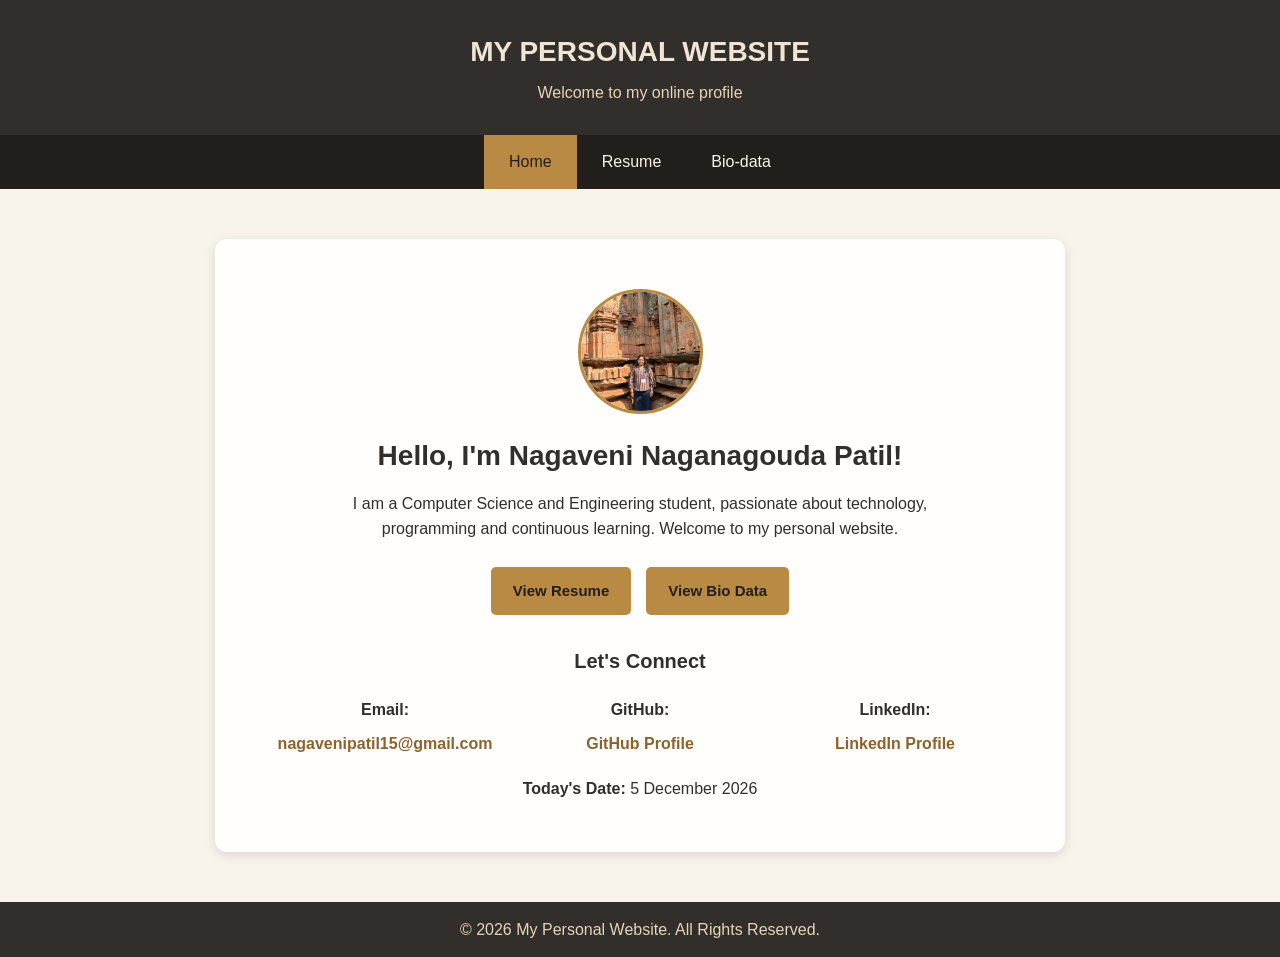
<file: index.html>
<!DOCTYPE html>
<html lang="en">
<head>
<meta charset="UTF-8">
<meta name="viewport" content="width=device-width, initial-scale=1.0">
<title>My Personal Website</title>
<link rel="stylesheet" href="style.css">

<script src="script.js" defer></script>

</head>

<body>

<!-- Header -->
<header>
<h1>MY PERSONAL WEBSITE</h1>
<p>Welcome to my online profile</p>
</header>

<!-- Navigation Bar -->
<nav>
<a href="index.html" aria-current="page">Home</a>

<a href="resume.html">Resume</a>

<a href="biodata.html">Bio-data</a>

</nav>

<!-- Home Page Content -->
<main class="home-container">

<!-- Profile Image -->
<div class="profile-circle">
<img src="nagveni.jpeg" alt="Shriraksha Gangur">

</div>

<h2>Hello, I'm Nagaveni Naganagouda Patil!</h2>

<p class="intro">
I am a Computer Science and Engineering student,
passionate about technology, programming and
continuous learning. Welcome to my personal website.
</p>

<!-- Navigation Buttons -->
<div class="home-buttons">
<a href="resume.html" class="secondary-button">

View Resume
</a>

<a href="biodata.html" class="secondary-button">

View Bio Data
</a>
</div>


<!-- Contact Section -->
<div class="contact-section">

<h3>Let's Connect</h3>

<div class="contact-links">

<!-- Email -->
<div class="contact-item">
<b>Email:</b>
<a href="https://mail.google.com/mail/?view=cm&fs=1&to=nagavenipatil15@gmail.com.com"

target="_blank"
rel="noopener noreferrer">
nagavenipatil15@gmail.com
</a>
</div>

<!-- GitHub -->
<div class="contact-item">
<b>GitHub:</b>
<a href="https://github.com/nagavenipatil15"

target="_blank"
rel="noopener noreferrer">
GitHub Profile
</a>
</div>

<!-- LinkedIn -->
<div class="contact-item">
<b>LinkedIn:</b>
<a href="https://www.linkedin.com/in/nagaveni-patil/"

target="_blank"
rel="noopener noreferrer">
LinkedIn Profile
</a>
</div>

</div>

</div>


<!-- Date -->
<p class="date-text">
<b>Today's Date:</b> 25 November 2026
</p>

</main>

<!-- Footer -->
<footer>
<p>&copy; 2026 My Personal Website. All Rights Reserved.</p>
</footer>

</body>
</html>
</file>
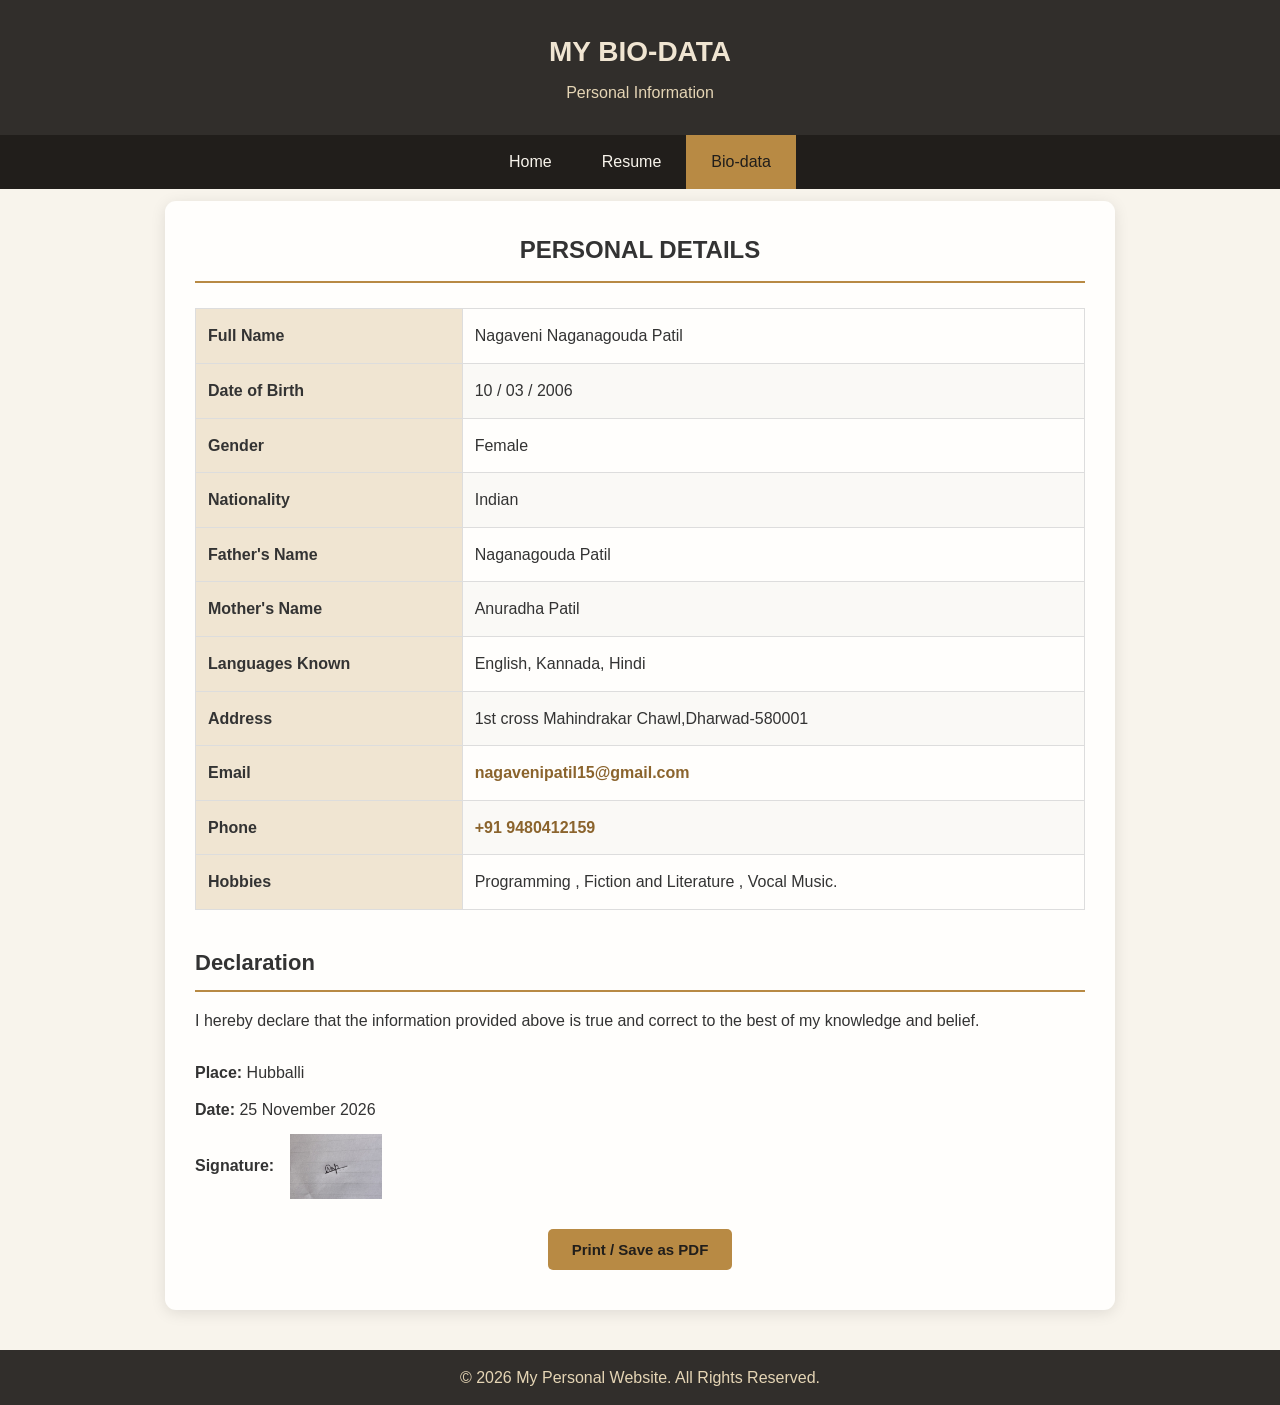
<file: biodata.html>
<!DOCTYPE html>
<html lang="en">

<head>
    <meta charset="UTF-8">
    <meta name="viewport" content="width=device-width, initial-scale=1.0">

    <title>My Bio-data</title>

    <link rel="stylesheet" href="style.css">
    <script src="script.js" defer></script>
</head>

<body>

    <!-- Header -->
    <header>
        <h1>MY BIO-DATA</h1>
        <p>Personal Information</p>
    </header>

    <!-- Navigation -->
    <nav>
        <a href="index.html">Home</a>
        <a href="resume.html">Resume</a>
        <a href="biodata.html" aria-current="page">Bio-data</a>
    </nav>

    <!-- Bio-data Content -->
    <main class="biodata-container">

        <h2 class="biodata-title">PERSONAL DETAILS</h2>

        <!-- Personal Information Table -->
        <div class="biodata-table-wrapper">

            <table class="biodata-table">

                <tr>
                    <th>Full Name</th>
                    <td>Nagaveni Naganagouda Patil</td>
                </tr>

                <tr>
                    <th>Date of Birth</th>
                    <td>10 / 03 / 2006</td>
                </tr>

                <tr>
                    <th>Gender</th>
                    <td>Female</td>
                </tr>

                <tr>
                    <th>Nationality</th>
                    <td>Indian</td>
                </tr>

                <tr>
                    <th>Father's Name</th>
                    <td>Naganagouda Patil</td>
                </tr>

                <tr>
                    <th>Mother's Name</th>
                    <td>Anuradha Patil</td>
                </tr>

                <tr>
                    <th>Languages Known</th>
                    <td>English, Kannada, Hindi</td>
                </tr>

                <tr>
                    <th>Address</th>
                    <td>1st cross Mahindrakar Chawl,Dharwad-580001</td>
                </tr>

                <tr>
                    <th>Email</th>
                    <td>
                        <a href="https://mail.google.com/mail/?view=cm&fs=1&to=nagavenipatil15@gmail.com"
                            target="_blank"
                         rel="noopener noreferrer">
                           nagavenipatil15@gmail.com
                        </a>
                    </td>
                </tr>

                <tr>
                    <th>Phone</th>
                    <td>
                        <a href="tel:+919480412159">
                            +91 9480412159
                        </a>
                    </td>
                </tr>

                <tr>
                    <th>Hobbies</th>
                    <td>
                        Programming , Fiction and Literature , Vocal Music.
                    </td>
                </tr>

            </table>

        </div>

        <!-- Declaration -->
        <section class="biodata-declaration">

            <h2>Declaration</h2>

            <p>
                I hereby declare that the information provided
                above is true and correct to the best of my
                knowledge and belief.
            </p>

            <!-- Signature Details -->
            <div class="biodata-signature">

                <p><b>Place:</b> Hubballi</p>

                <p><b>Date:</b> 25 November 2026</p>

                <div class="signature-image">
                    <b>Signature:</b>
                    <img src="nagaveni-sign.jpeg"
                         width="100"
                         height="65">
                </div>

            </div>

        </section>

        <!-- Print Button -->
        <div class="biodata-print">
            <button onclick="window.print()">
                Print / Save as PDF
            </button>
        </div>

    </main>

    <!-- Footer -->
    <footer>
        <p>
            &copy; 2026 My Personal Website.
            All Rights Reserved.
        </p>
    </footer>

</body>
</html>
</file>
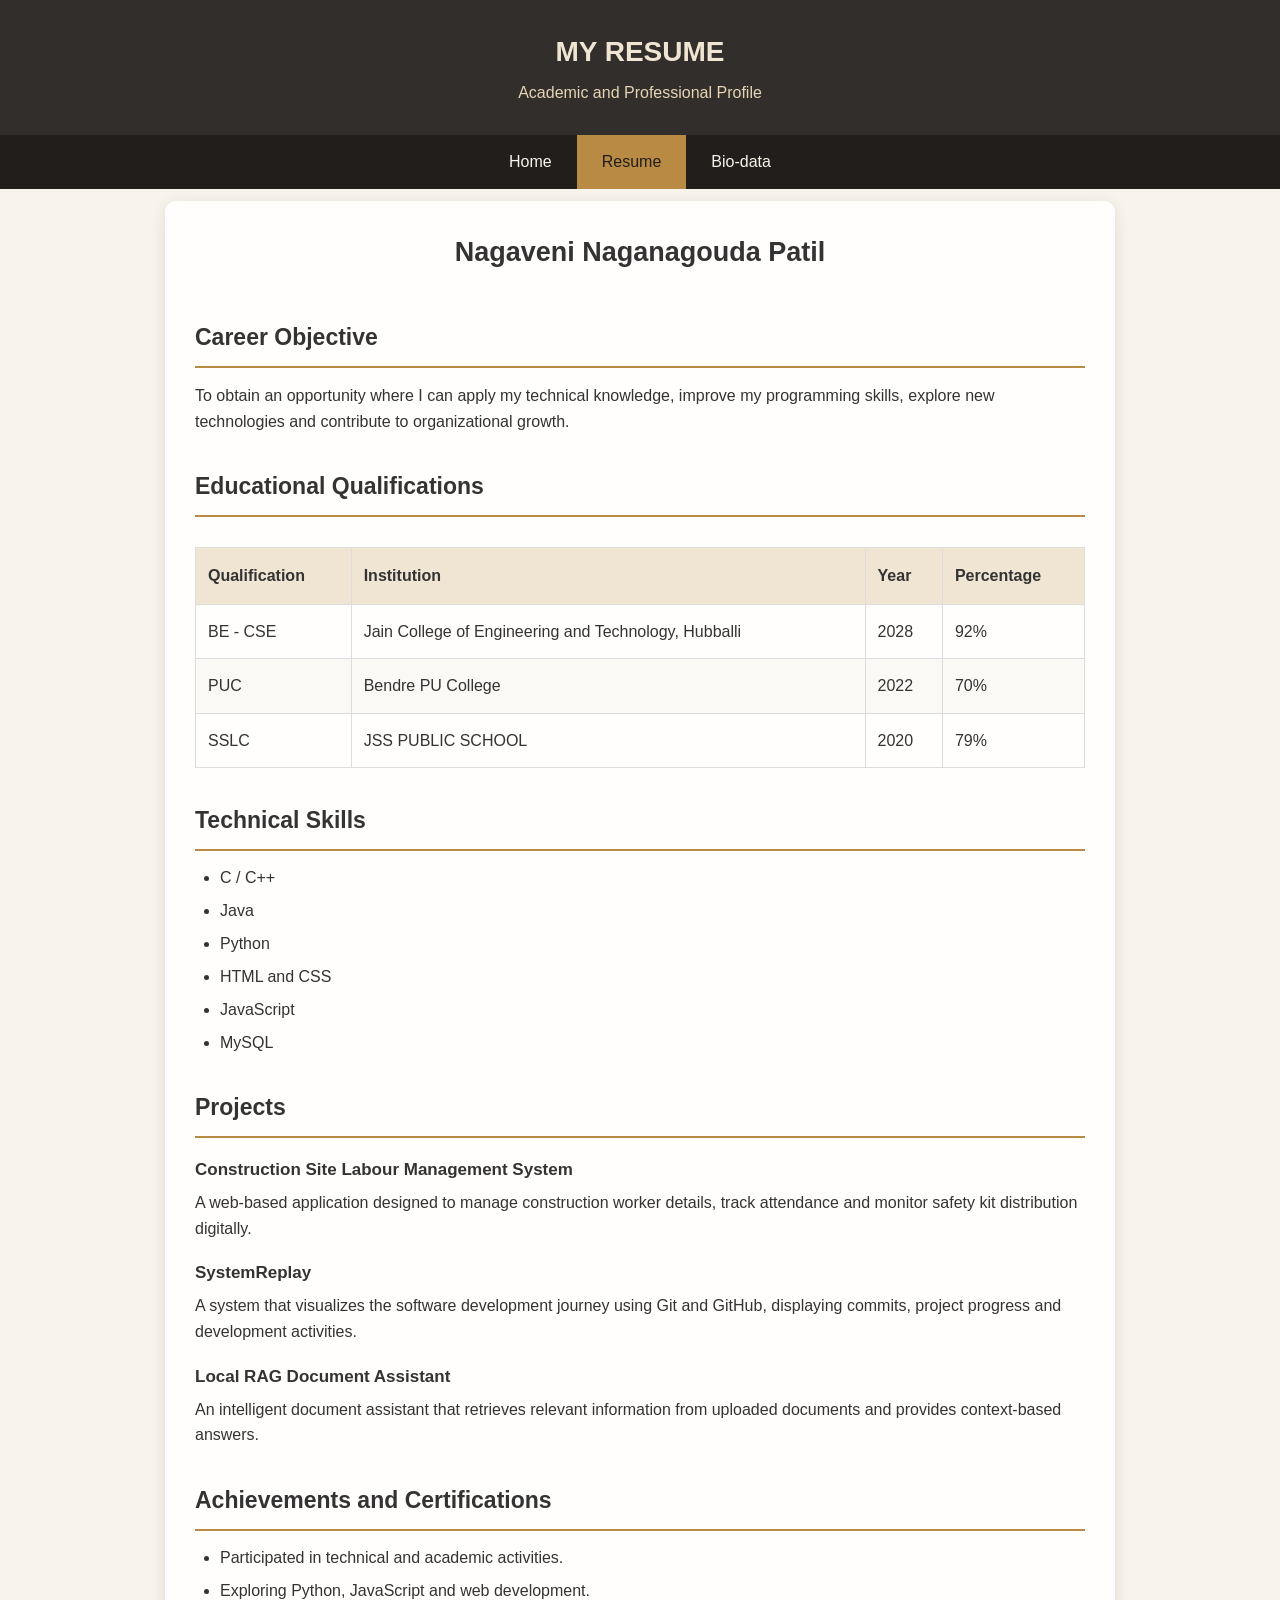
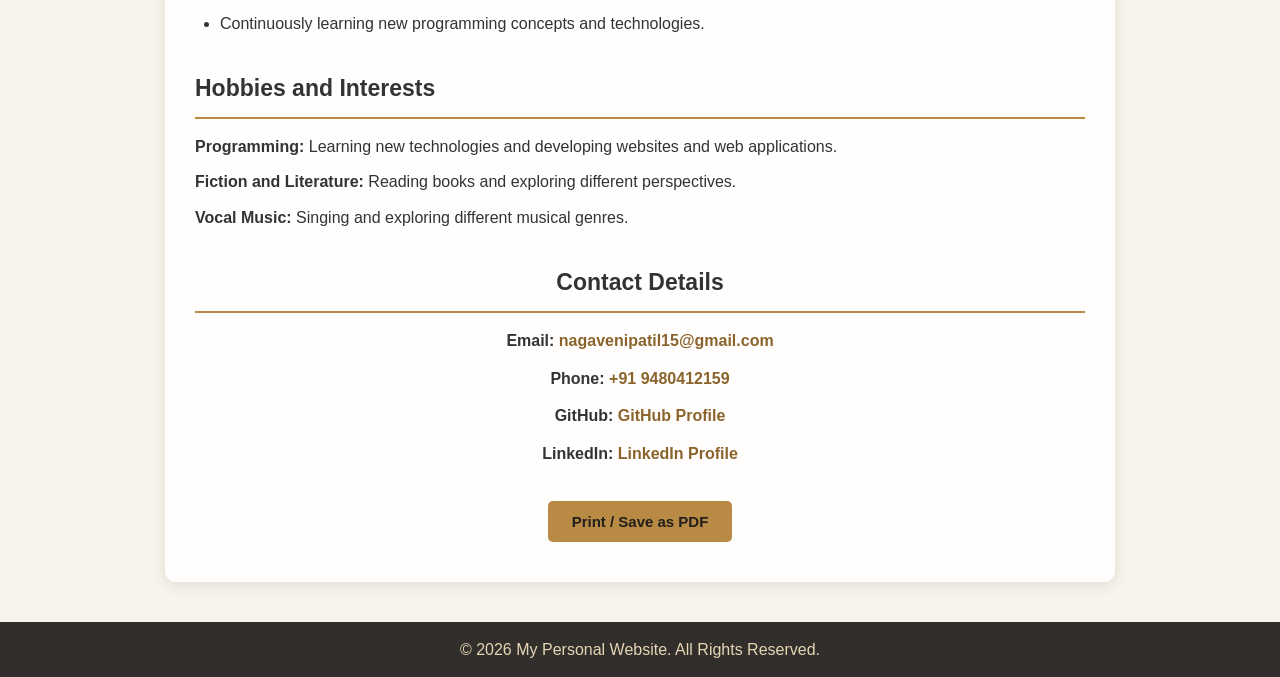
<file: Resume.html>
<!DOCTYPE html>
<html lang="en">
<head>
    <meta charset="UTF-8">
    <meta name="viewport" content="width=device-width, initial-scale=1.0">
    <title>Nagaveni Naganagouda Patil - Resume</title>
    <link rel="stylesheet" href="style.css">
    <script src="script.js" defer></script>
</head>

<body>

    <header>
        <h1>MY RESUME</h1>
        <p>Academic and Professional Profile</p>
    </header>

    <nav>
        <a href="index.html">Home</a>
        <a href="resume.html" aria-current="page">Resume</a>
        <a href="biodata.html">Bio-data</a>
    </nav>

    <main class="resume-container">

        <h2 class="resume-name">Nagaveni Naganagouda Patil</h2>

        <!-- Career Objective -->
        <section class="resume-section">
            <h2>Career Objective</h2>
            <p>
                To obtain an opportunity where I can apply my
                technical knowledge, improve my programming skills,
                explore new technologies and contribute to
                organizational growth.
            </p>
        </section>

        <!-- Education -->
        <section class="resume-section">
            <h2>Educational Qualifications</h2>

            <div class="table-wrapper">
                <table>
                    <thead>
                        <tr>
                            <th>Qualification</th>
                            <th>Institution</th>
                            <th>Year</th>
                            <th>Percentage</th>
                        </tr>
                    </thead>

                    <tbody>
                        <tr>
                            <td>BE - CSE</td>
                            <td> Jain College of Engineering and Technology, Hubballi</td>
                            <td>2028</td>
                            <td>92%</td>
                        </tr>

                        <tr>
                            <td>PUC</td>
                            <td>Bendre PU College</td>
                            <td>2022</td>
                            <td>70%</td>
                        </tr>

                        <tr>
                            <td>SSLC</td>
                            <td>JSS PUBLIC SCHOOL</td>
                            <td>2020</td>
                            <td>79%</td>
                        </tr>
                    </tbody>
                </table>
            </div>
        </section>

        <!-- Skills -->
        <section class="resume-section">
            <h2>Technical Skills</h2>

            <ul>
                <li>C / C++</li>
                <li>Java</li>
                <li>Python</li>
                <li>HTML and CSS</li>
                <li>JavaScript</li>
                <li>MySQL</li>
            </ul>
        </section>

        <!-- Projects -->
        <section class="resume-section">
            <h2>Projects</h2>

            <h3>Construction Site Labour Management System</h3>
            <p>
                A web-based application designed to manage
                construction worker details, track attendance
                and monitor safety kit distribution digitally.
            </p>

            <h3>SystemReplay</h3>
            <p>
                A system that visualizes the software development
                journey using Git and GitHub, displaying commits,
                project progress and development activities.
            </p>

            <h3>Local RAG Document Assistant</h3>
            <p>
                An intelligent document assistant that retrieves
                relevant information from uploaded documents
                and provides context-based answers.
            </p>
        </section>

        <!-- Achievements -->
        <section class="resume-section">
            <h2>Achievements and Certifications</h2>

            <ul>
                <li>Participated in technical and academic activities.</li>
                <li>Exploring Python, JavaScript and web development.</li>
                <li>Continuously learning new programming concepts and technologies.</li>
            </ul>
        </section>

        <!-- Hobbies -->
        <section class="resume-section">
            <h2>Hobbies and Interests</h2>

            <p>
                <b>Programming:</b>
                Learning new technologies and developing websites
                and web applications.
            </p>

            <p>
                <b>Fiction and Literature:</b>
                Reading books and exploring different perspectives.
            </p>

            <p>
                <b>Vocal Music:</b>
                Singing and exploring different musical genres.
            </p>
        </section>

        <!-- Contact -->
        <section class="resume-section contact-details">
            <h2>Contact Details</h2>

            <p>
                <b>Email:</b>
                <a href="https://mail.google.com/mail/?view=cm&fs=1&to=nagavenipatil15@gmail.com"
                    target="_blank"
                    rel="noopener noreferrer">
                    nagavenipatil15@gmail.com
                </a>
            </p>

            <p>
                <b>Phone:</b>
                <a href="tel:+919480412159">
                    +91 9480412159
                </a>
            </p>

            <p>
                <b>GitHub:</b>
                <a href="https://github.com/nagavenipatil15"
                   target="_blank" rel="noopener noreferrer">
                    GitHub Profile
                </a>
            </p>

            <p>
                <b>LinkedIn:</b>
                <a href="https://www.linkedin.com/in/nagaveni-patil/"
                   target="_blank" rel="noopener noreferrer">
                    LinkedIn Profile
                </a>
            </p>
        </section>

        <div class="resume-print">
            <button onclick="window.print()">
                Print / Save as PDF
            </button>
        </div>

    </main> 

    <footer>
        <p>&copy; 2026 My Personal Website. All Rights Reserved.</p>
    </footer>

</body>
</html>
</file>
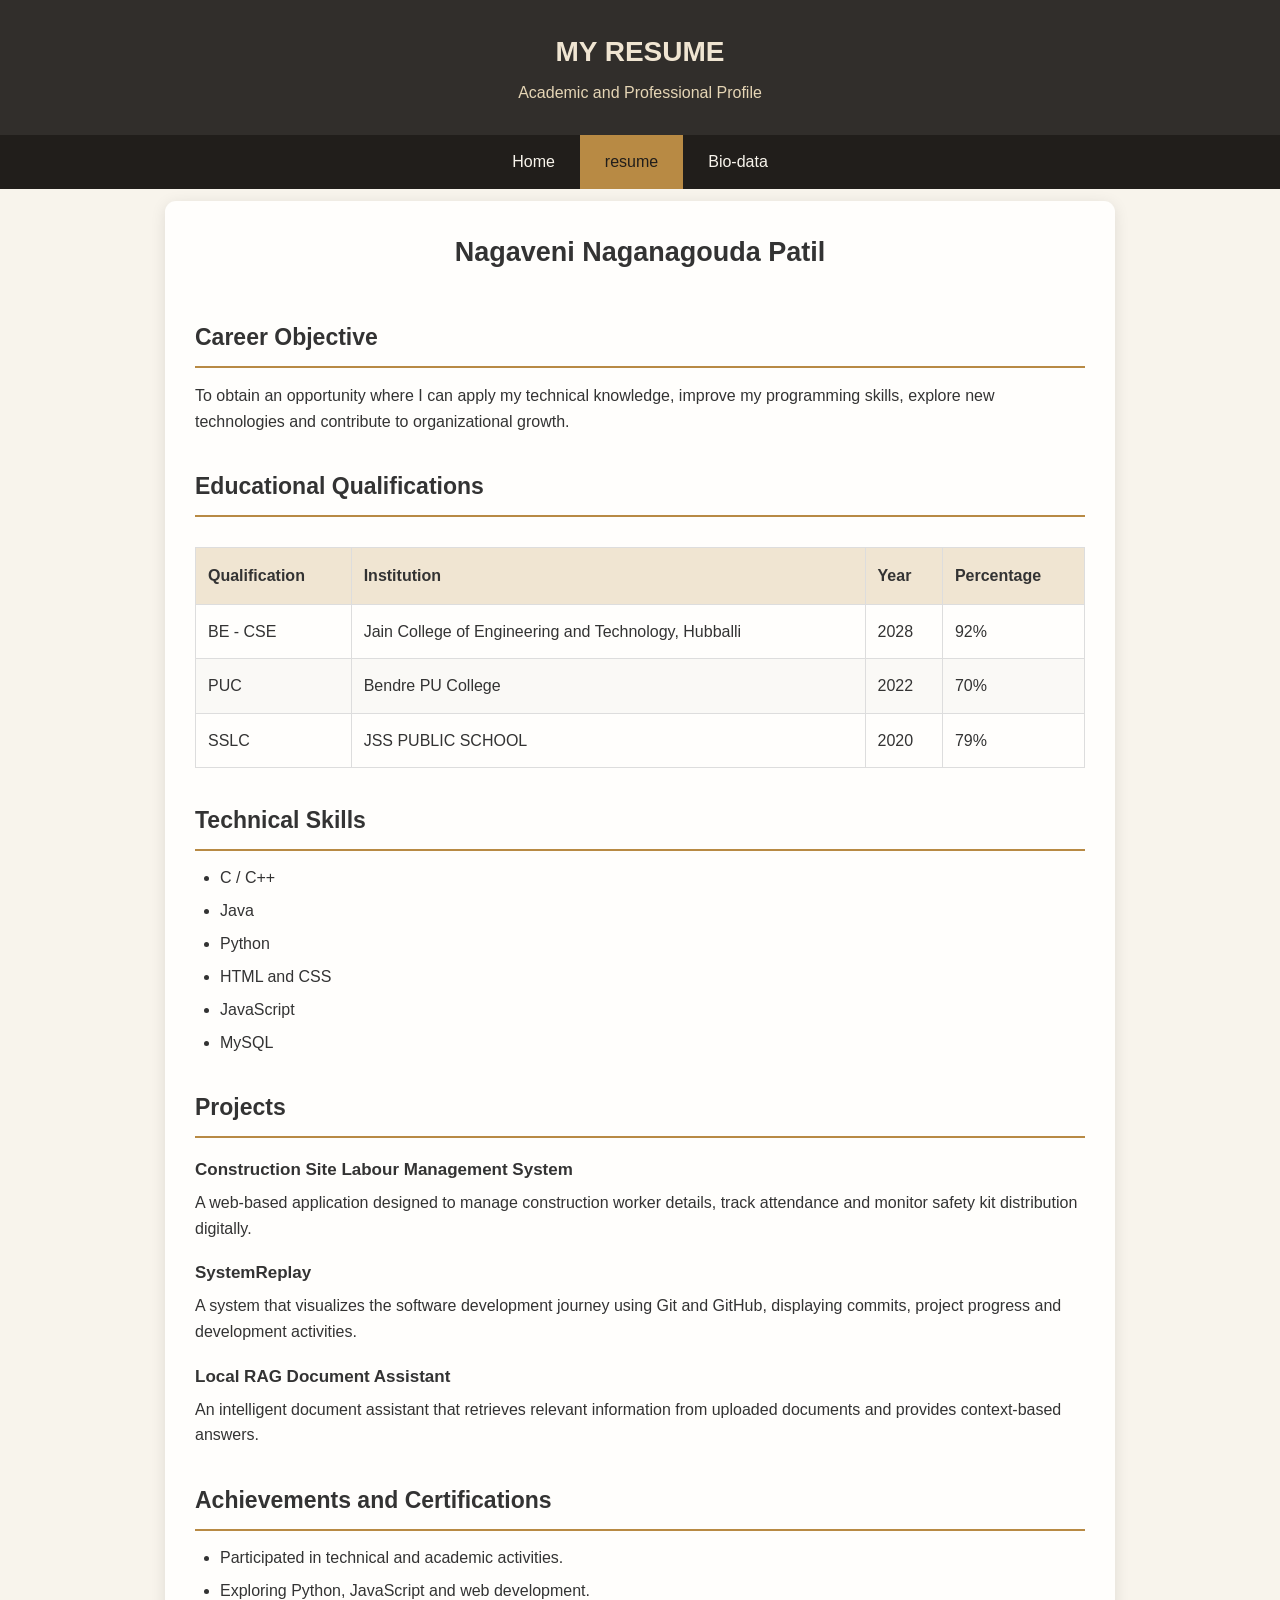
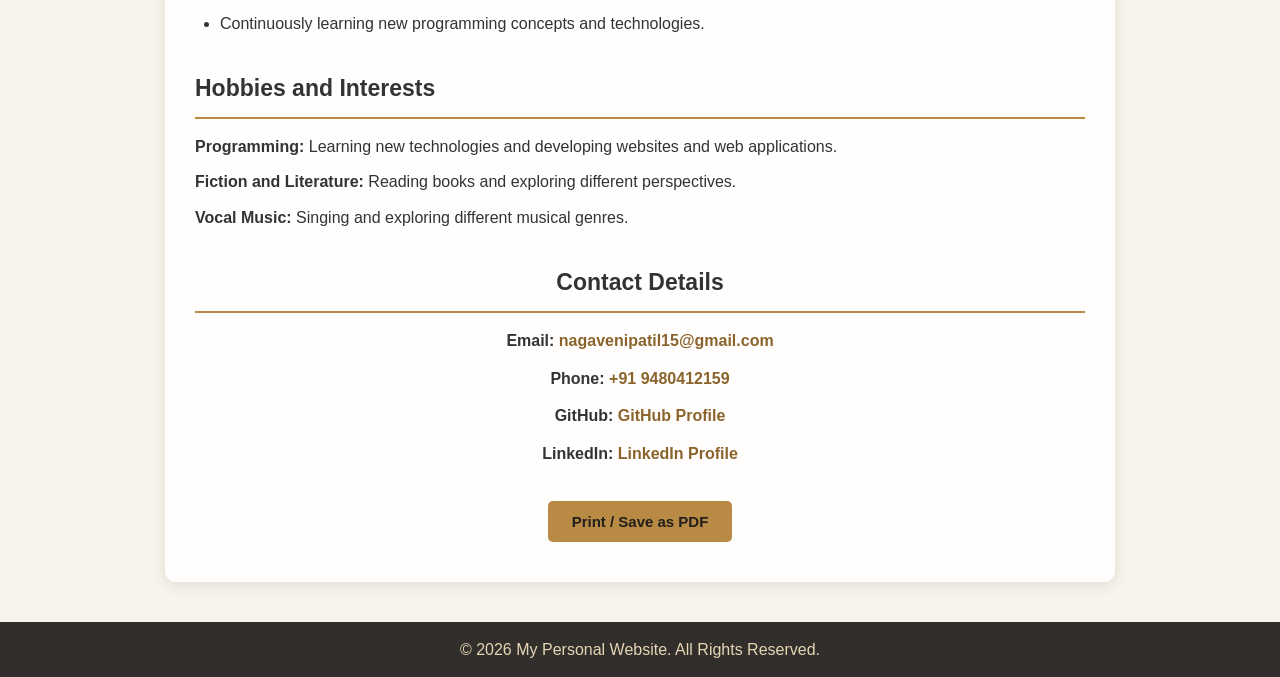
<file: resume.html>
<!DOCTYPE html>
<html lang="en">
<head>
    <meta charset="UTF-8">
    <meta name="viewport" content="width=device-width, initial-scale=1.0">
    <title>Nagaveni Naganagouda Patil - resume</title>
    <link rel="stylesheet" href="style.css">
    <script src="script.js" defer></script>
</head>

<body>

    <header>
        <h1>MY RESUME</h1>
        <p>Academic and Professional Profile</p>
    </header>

    <nav>
        <a href="index.html">Home</a>
        <a href="resume.html" aria-current="page">resume</a>
        <a href="biodata.html">Bio-data</a>
    </nav>

    <main class="resume-container">

        <h2 class="resume-name">Nagaveni Naganagouda Patil</h2>

        <!-- Career Objective -->
        <section class="resume-section">
            <h2>Career Objective</h2>
            <p>
                To obtain an opportunity where I can apply my
                technical knowledge, improve my programming skills,
                explore new technologies and contribute to
                organizational growth.
            </p>
        </section>

        <!-- Education -->
        <section class="resume-section">
            <h2>Educational Qualifications</h2>

            <div class="table-wrapper">
                <table>
                    <thead>
                        <tr>
                            <th>Qualification</th>
                            <th>Institution</th>
                            <th>Year</th>
                            <th>Percentage</th>
                        </tr>
                    </thead>

                    <tbody>
                        <tr>
                            <td>BE - CSE</td>
                            <td> Jain College of Engineering and Technology, Hubballi</td>
                            <td>2028</td>
                            <td>92%</td>
                        </tr>

                        <tr>
                            <td>PUC</td>
                            <td>Bendre PU College</td>
                            <td>2022</td>
                            <td>70%</td>
                        </tr>

                        <tr>
                            <td>SSLC</td>
                            <td>JSS PUBLIC SCHOOL</td>
                            <td>2020</td>
                            <td>79%</td>
                        </tr>
                    </tbody>
                </table>
            </div>
        </section>

        <!-- Skills -->
        <section class="resume-section">
            <h2>Technical Skills</h2>

            <ul>
                <li>C / C++</li>
                <li>Java</li>
                <li>Python</li>
                <li>HTML and CSS</li>
                <li>JavaScript</li>
                <li>MySQL</li>
            </ul>
        </section>

        <!-- Projects -->
        <section class="resume-section">
            <h2>Projects</h2>

            <h3>Construction Site Labour Management System</h3>
            <p>
                A web-based application designed to manage
                construction worker details, track attendance
                and monitor safety kit distribution digitally.
            </p>

            <h3>SystemReplay</h3>
            <p>
                A system that visualizes the software development
                journey using Git and GitHub, displaying commits,
                project progress and development activities.
            </p>

            <h3>Local RAG Document Assistant</h3>
            <p>
                An intelligent document assistant that retrieves
                relevant information from uploaded documents
                and provides context-based answers.
            </p>
        </section>

        <!-- Achievements -->
        <section class="resume-section">
            <h2>Achievements and Certifications</h2>

            <ul>
                <li>Participated in technical and academic activities.</li>
                <li>Exploring Python, JavaScript and web development.</li>
                <li>Continuously learning new programming concepts and technologies.</li>
            </ul>
        </section>

        <!-- Hobbies -->
        <section class="resume-section">
            <h2>Hobbies and Interests</h2>

            <p>
                <b>Programming:</b>
                Learning new technologies and developing websites
                and web applications.
            </p>

            <p>
                <b>Fiction and Literature:</b>
                Reading books and exploring different perspectives.
            </p>

            <p>
                <b>Vocal Music:</b>
                Singing and exploring different musical genres.
            </p>
        </section>

        <!-- Contact -->
        <section class="resume-section contact-details">
            <h2>Contact Details</h2>

            <p>
                <b>Email:</b>
                <a href="https://mail.google.com/mail/?view=cm&fs=1&to=nagavenipatil15@gmail.com"
                    target="_blank"
                    rel="noopener noreferrer">
                    nagavenipatil15@gmail.com
                </a>
            </p>

            <p>
                <b>Phone:</b>
                <a href="tel:+919480412159">
                    +91 9480412159
                </a>
            </p>

            <p>
                <b>GitHub:</b>
                <a href="https://github.com/nagavenipatil15"
                   target="_blank" rel="noopener noreferrer">
                    GitHub Profile
                </a>
            </p>

            <p>
                <b>LinkedIn:</b>
                <a href="https://www.linkedin.com/in/nagaveni-patil/"
                   target="_blank" rel="noopener noreferrer">
                    LinkedIn Profile
                </a>
            </p>
        </section>

        <div class="resume-print">
            <button onclick="window.print()">
                Print / Save as PDF
            </button>
        </div>

    </main> 

    <footer>
        <p>&copy; 2026 My Personal Website. All Rights Reserved.</p>
    </footer>

</body>
</html>
</file>
<file: style.css>
*{
    margin: 0;
    padding: 0;
    box-sizing: border-box;
}

body {
    font-family: Arial, Helvetica, sans-serif;
    background-color: #F8F4EC;
    color: #312E2B;
    line-height: 1.6;
}

/* Header */
header {
    background-color: #312E2B;
    color: #F0E5D2;
    text-align: center;
    padding: 30px 15px;
}

header h1 {
    font-size: 28px;
    margin-bottom: 5px;
}

header p {
    color: #E5D5B5;
}

/* Navigation */
nav {
    background-color: #211E1B;
    display: flex;
    justify-content: center;
    flex-wrap: wrap;
}

nav a {
    color: #F8F4EC;
    text-decoration: none;
    padding: 14px 25px;
    transition: 0.3s;
}

nav a:hover,
nav a[aria-current="page"] {
    background-color: #B88A44;
    color: #211E1B;
}

/* Home Container */
.home-container {
    max-width: 850px;
    margin: 50px auto;
    padding: 50px 25px;
    text-align: center;
    background-color: #FFFEFC;
    border-radius: 12px;
    box-shadow: 0 3px 12px rgba(0, 0, 0, 0.12);
}

/* Profile Image */
.profile-circle {
    width: 125px;
    height: 125px;
    border-radius: 50%;
    overflow: hidden;
    margin: 0 auto 20px;
    border: 3px solid #B88A44;
}

.profile-circle img {
    width: 100%;
    height: 100%;
    object-fit: cover;
}

/* Introduction */
.home-container h2 {
    color: #312E2B;
    margin-bottom: 12px;
    font-size: 28px;
}

.intro {
    max-width: 600px;
    margin: 0 auto 25px;
}

/* Navigation Buttons */
.home-buttons {
    display: flex;
    justify-content: center;
    flex-wrap: wrap;
    gap: 15px;
    margin: 25px 0;
}

.secondary-button {
    background-color: #B88A44;
    color: #211E1B;
    border: none;
    padding: 12px 22px;
    border-radius: 5px;
    font-size: 15px;
    font-weight: bold;
    cursor: pointer;
    text-decoration: none;
    display: inline-block;
    transition: 0.3s;
}

.secondary-button:hover {
    background-color: #312E2B;
    color: #F8F4EC;
}


/* Contact Section */
.contact-section {
    margin: 30px auto 20px;
    width: 100%;
    text-align: center;
}

.contact-section h3 {
    color: #312E2B;
    margin-bottom: 20px;
    font-size: 20px;
}

/* Equal Distance Alignment */
.contact-links {
    display: grid;
    grid-template-columns: repeat(3, minmax(0, 1fr));
    gap: 15px;
    max-width: 750px;
    margin: 0 auto;
    align-items: start;
}

/* Individual Contact Items */
.contact-item {
    display: flex;
    flex-direction: column;
    align-items: center;
    text-align: center;
    gap: 8px;
    min-width: 0;
}

.contact-item b {
    color: #312E2B;
    font-size: 16px;
}

.contact-item a {
    color: #8B642D;
    font-weight: bold;
    text-decoration: none;
    overflow-wrap: anywhere;
}

.contact-item a:hover {
    color: #B88A44;
    text-decoration: underline;
}

/* Mobile Alignment */
@media (max-width: 600px) {
    .contact-links {
        grid-template-columns: 1fr;
        gap: 20px;
    }
}


/* Date */
.date-text {
    margin-top: 20px;
}

/* Footer */
footer {
    background-color: #312E2B;
    color: #E5D5B5;
    text-align: center;
    padding: 15px;
    margin-top: 40px;
}

/* Responsive Design */
@media (max-width: 768px) {

    .home-container {
        margin: 20px 15px;
        padding: 30px 15px;
    }

    nav a {
        padding: 12px 15px;
    }

    .contact-links {
        gap: 15px;
    }

    .home-container h2 {
        font-size: 23px;
    }
}



/* Resume Page - Screenshot Matching Design */

.resume-container {
    max-width: 950px;
    margin: 12px auto;
    padding: 30px;
    background-color: #FFFEFC;
    border-radius: 11px;
    box-shadow: 0 3px 15px rgba(0, 0, 0, 0.10);
    color: #333333;
}

/* Name */
.resume-name {
    text-align: center;
    font-size: 27px;
    margin: 0 0 45px;
    color: #333333;
}

/* Sections */
.resume-section {
    margin-bottom: 34px;
}

.resume-section h2 {
    font-size: 23px;
    color: #333333;
    border-bottom: 2px solid #B88A44;
    padding-bottom: 10px;
    margin-bottom: 15px;
}

.resume-section h3 {
    font-size: 17px;
    color: #333333;
    margin-top: 18px;
    margin-bottom: 7px;
}

.resume-section p {
    font-size: 16px;
    line-height: 1.6;
    margin-bottom: 10px;
}

/* Education Table */
.table-wrapper {
    width: 100%;
    overflow-x: auto;
}

.resume-section table {
    width: 100%;
    border-collapse: collapse;
    margin-top: 15px;
    font-size: 16px;
}

.resume-section th {
    background-color: #F0E5D2;
    color: #333333;
    font-weight: bold;
    text-align: left;
    padding: 15px 12px;
    border: 1px solid #DDDDDD;
}

.resume-section td {
    padding: 14px 12px;
    border: 1px solid #DDDDDD;
    text-align: left;
}

.resume-section tr:nth-child(even) {
    background-color: #FAF9F6;
}

/* Skills and Achievements */
.resume-section ul {
    padding-left: 25px;
}

.resume-section li {
    font-size: 16px;
    margin-bottom: 9px;
    line-height: 1.5;
}

/* Contact Details */
.resume-section a {
    color: #8B642D;
    text-decoration: none;
}

.resume-section a:hover {
    text-decoration: underline;
}

/* Print Button */
.resume-print {
    text-align: center;
    margin: 30px 0 10px;
}

.resume-print button {
    background-color: #B88A44;
    color: #211E1B;
    border: none;
    padding: 12px 24px;
    border-radius: 5px;
    font-size: 15px;
    font-weight: bold;
    cursor: pointer;
}

.resume-print button:hover {
    background-color: #312E2B;
    color: white;
}

/* Responsive */
@media (max-width: 768px) {
    .resume-container {
        margin: 12px;
        padding: 20px;
    }

    .resume-name {
        font-size: 23px;
        margin-bottom: 30px;
    }

    .resume-section h2 {
        font-size: 20px;
    }

    .resume-section table {
        min-width: 650px;
    }
}

/* PDF / Printing */
@media print {
    body {
        background: white;
    }

    header,
    nav,
    footer,
    .resume-print {
        display: none !important;
    }

    .resume-container {
        max-width: 100%;
        margin: 0;
        padding: 15px;
        box-shadow: none;
        border-radius: 0;
    }

    .resume-section {
        break-inside: avoid;
    }
}

/* Center Contact Details */
.resume-section.contact-details {
    text-align: center;
}

.resume-section.contact-details h2 {
    text-align: center;
}

.resume-section.contact-details p {
    text-align: center;
    margin: 12px 0;
}

.resume-section.contact-details a {
    color: #8B642D;
    text-decoration: none;
}

.resume-section.contact-details a:hover {
    text-decoration: underline;
}


/* Bio-data Page */

.biodata-container {
    max-width: 950px;
    margin: 12px auto;
    padding: 30px;
    background-color: #FFFEFC;
    border-radius: 11px;
    box-shadow: 0 3px 15px rgba(0, 0, 0, 0.10);
    color: #333333;
}

/* Personal Details Heading */

.biodata-title {
    text-align: center;
    font-size: 24px;
    color: #333333;
    margin-bottom: 25px;
    padding-bottom: 12px;
    border-bottom: 2px solid #B88A44;
}

/* Bio-data Table */

.biodata-table-wrapper {
    width: 100%;
    overflow-x: auto;
}

.biodata-table {
    width: 100%;
    border-collapse: collapse;
    font-size: 16px;
}

.biodata-table th {
    width: 30%;
    background-color: #F0E5D2;
    color: #333333;
    text-align: left;
    padding: 14px 12px;
    border: 1px solid #DDDDDD;
}

.biodata-table td {
    padding: 14px 12px;
    border: 1px solid #DDDDDD;
    text-align: left;
    color: #333333;
}

.biodata-table tr:nth-child(even) {
    background-color: #FAF9F6;
}

.biodata-table a {
    color: #8B642D;
    text-decoration: none;
}

.biodata-table a:hover {
    text-decoration: underline;
}

/* Declaration */

.biodata-declaration {
    margin-top: 35px;
}

.biodata-declaration h2 {
    font-size: 22px;
    color: #333333;
    border-bottom: 2px solid #B88A44;
    padding-bottom: 10px;
    margin-bottom: 15px;
}

.biodata-declaration p {
    font-size: 16px;
    line-height: 1.7;
    margin-bottom: 12px;
}

/* Place, Date and Signature */

.biodata-signature {
    margin-top: 25px;
}

.biodata-signature p {
    margin-bottom: 10px;
}

.signature-image {
    display: flex;
    align-items: center;
    gap: 12px;
    margin-top: 10px;
}

.signature-image img {
    object-fit: contain;
    max-width: 100px;
}

/* Print Button */

.biodata-print {
    text-align: center;
    margin: 30px 0 10px;
}

.biodata-print button {
    background-color: #B88A44;
    color: #211E1B;
    border: none;
    padding: 12px 24px;
    border-radius: 5px;
    font-size: 15px;
    font-weight: bold;
    cursor: pointer;
    transition: 0.3s;
}

.biodata-print button:hover {
    background-color: #312E2B;
    color: white;
}

/* Mobile Responsive */

@media (max-width: 768px) {

    .biodata-container {
        margin: 12px;
        padding: 20px;
    }

    .biodata-title {
        font-size: 21px;
    }

    .biodata-table {
        min-width: 550px;
    }

}

/* Print / Save as PDF */

@media print {

    body {
        background: white;
    }

    header,
    nav,
    footer,
    .biodata-print {
        display: none !important;
    }

    .biodata-container {
        max-width: 100%;
        margin: 0;
        padding: 15px;
        box-shadow: none;
        border-radius: 0;
    }

    .biodata-declaration {
        break-inside: avoid;
    }

}


.contact-details a,
.resume-section a,
.biodata-table a {
    color: #8B642D;
    text-decoration: none;
    font-weight: bold;
}

.contact-details a:hover,
.resume-section a:hover,
.biodata-table a:hover {
    color: #B88A44;
    text-decoration: underline;
    cursor: pointer;
}
</file>
